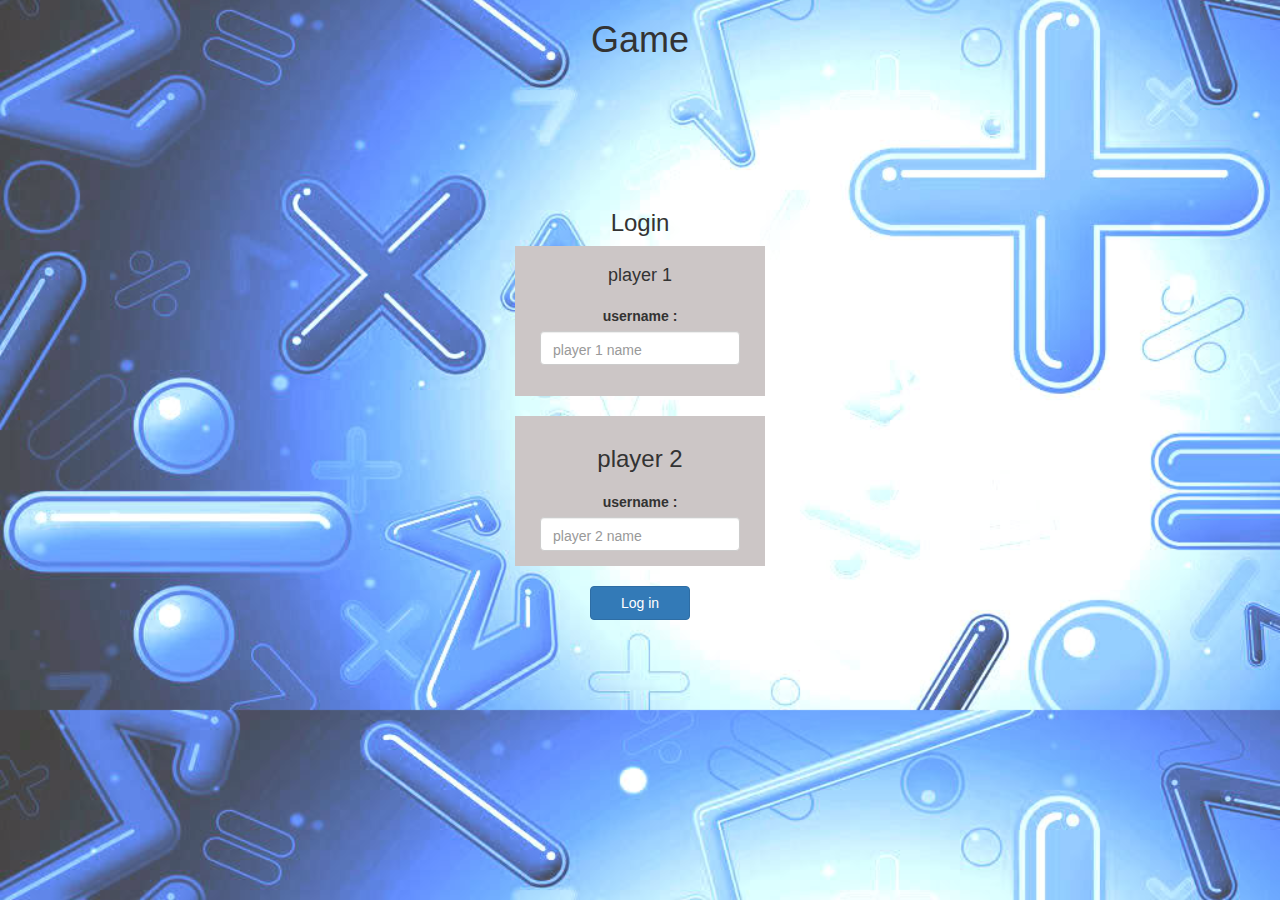
<file: index.html>
<!DOCTYPE html>
<html>
<head>
	<title>Guess The Word</title>

<meta name="viewport" content="width=device-width, initial-scale=1">
<link rel="stylesheet" href="https://maxcdn.bootstrapcdn.com/bootstrap/3.4.0/css/bootstrap.min.css">
<script src="https://ajax.googleapis.com/ajax/libs/jquery/3.4.1/jquery.min.js"></script>
<script src="https://maxcdn.bootstrapcdn.com/bootstrap/3.4.0/js/bootstrap.min.js"></script>

<link rel="stylesheet" type="text/css" href="game.css">

<script src="game_login.js"></script>
</head>
<body>
<center>
	<h1>Game</h1>
	<br>
	<br>
	<br>
	<br>
	<br>
	<br>
	<h3>Login</h3>
	<div class="col-lg-4 col-sm-8 col-xs-11 login_div1" style="width: 250px; height: 150px;">
		<h4>player 1</h4>
		<label style="padding-top: 10px;">username : </label>
		<input type="text" id="player1name" class="form-control" placeholder="player 1 name" style="width: 200px; padding-top: 10px;">
		<br>
	</div>
	<br>
	<div class="col-lg-4 col-sm-8 col-xs-11 login_div2" style="width: 250px; height: 150px;">
		<h3>player 2</h3>
		<label style="padding-top: 10px;">username : </label>
		<input type="text" id="player2name" class="form-control" placeholder="player 2 name" style="padding-top: 10px; width: 200px;">
		<br>
	</div>
	<br>
	<button style="width: 100px" class="btn btn-primary" onclick="addUser()">Log in</button>
</center>
</body>
</html>
</file>
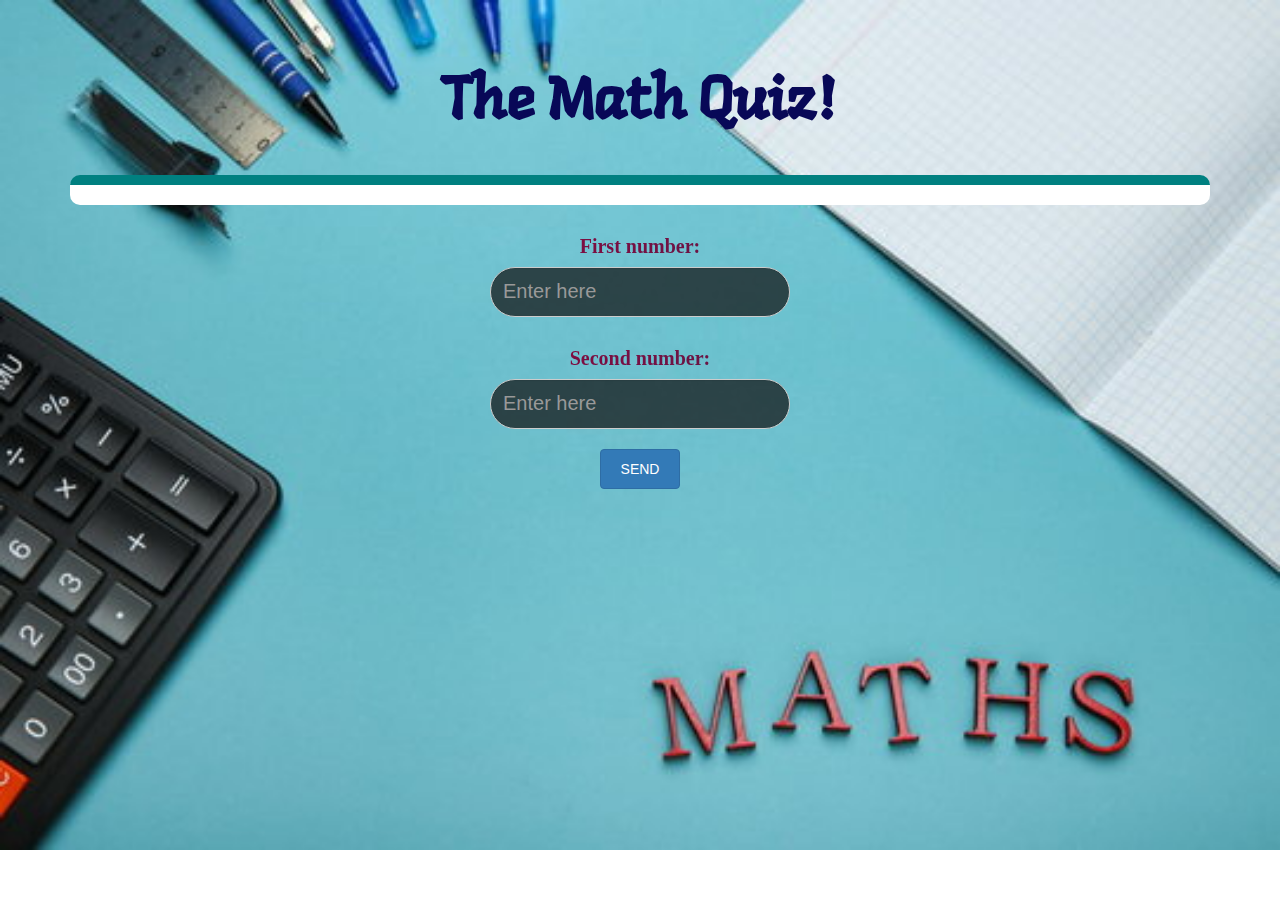
<file: quiz_game_page.html>
<!DOCTYPE html>
<html lang="en">

<head>
    <meta charset="UTF-8">
    <meta name="viewport" content="width=device-width, initial-scale=1.0">
    <title>Document</title>
    <meta charset="utf-8">
    <meta name="viewport" content="width=device-width, initial-scale=1">
    <link rel="stylesheet" href="https://maxcdn.bootstrapcdn.com/bootstrap/3.4.1/css/bootstrap.min.css">
    <script src="https://ajax.googleapis.com/ajax/libs/jquery/3.5.1/jquery.min.js"></script>
    <script src="https://maxcdn.bootstrapcdn.com/bootstrap/3.4.1/js/bootstrap.min.js"></script>
    <link rel="stylesheet" href="game_page.css">
    <link rel="preconnect" href="https://fonts.gstatic.com">
<link href="https://fonts.googleapis.com/css2?family=Langar&display=swap" rel="stylesheet">
</head>

<body>
    <h4 id="player1_name"></h4> <span id="player1_score"></span>
    <br>
    <h4 id="player2_name"></h4> <span id="player2_score"></span>
    <div class="container">
        <center>
            <h2>The Math Quiz!</h2>
            <h4 id="player_q"></h4>
            <br>
            <h4 id="player_ans"></h4>
            <div id="output">
            </div>
            <br>
            <h4>First number:</h5> <input type="text" placeholder="Enter here" id="num1"
                        class="form-control">
                <br>
                <h4>Second number:</h5> <input type="text" placeholder="Enter here" id="num2"
                            class="form-control">
<br>
                            <button class="btn btn-primary" id="btn_send" onclick="send()">SEND</button>
        </center>
    </div>
    <script src="quiz_game_page.js"></script>
</body>

</html>
</file>
<file: game.css>
body
{
	background-image: url("math9_orig.jpg");
	background-position: center;
	background-size: cover;
}

	.login_div1 , .login_div2
	{
		background: rgb(204, 198, 198);
		padding: 10px;
		float: none;
		border-radius: 0px;
	}


#player1_name , #player2_name
{
	display: inline-block;
	margin-left: 20px;
}
#word
{
	width: 60%;
}
#word_display
{
	letter-spacing: 3px;
}
#output
{
background: white;
border-radius: 0px;
border-top: 10px solid #AA4465;
padding: 10px;
float: none;
text-align: left;
}
</file>
<file: game_page.css>
body{
    background-image: url(bg2.jpg);
    background-size: cover;
    background-repeat: no-repeat;
}
h2{
    color: rgb(8, 8, 87);
    font-size: 60px;
    font-weight: bold;
    font-family: 'Langar', cursive;
}
h4{
    background-color: #f3ec78;
    background-image: linear-gradient(to right, #b20d0d, #9a0033, #741144, #491e43, #271e31);
    background-size: 100%;
    -webkit-background-clip: text;
    -moz-background-clip: text;
    -webkit-text-fill-color: transparent; 
    -moz-text-fill-color: transparent;
    font-size: 20px;
    font-weight: bold;
    font-family: cursive;
}
#num1{
    width: 300px;
    height: 50px;
    border-radius: 75px;
    background-color: rgba(17, 17, 17, 0.712);
    color: aliceblue;
    font-size: 20px;
}
#num2{
    width: 300px;
    height: 50px;
    border-radius: 75px;
    background-color: rgba(17, 17, 17, 0.712);
    color: aliceblue;
    font-size: 20px;
}
#output{
background: white;
border-radius: 10px;
border-top: 10px solid teal;
padding: 10px;
float: none;
text-align: left;
}
#btn_send{
    width: 80px;
    height: 40px;
}
span{
    font-size: 20px;
}
</file>
